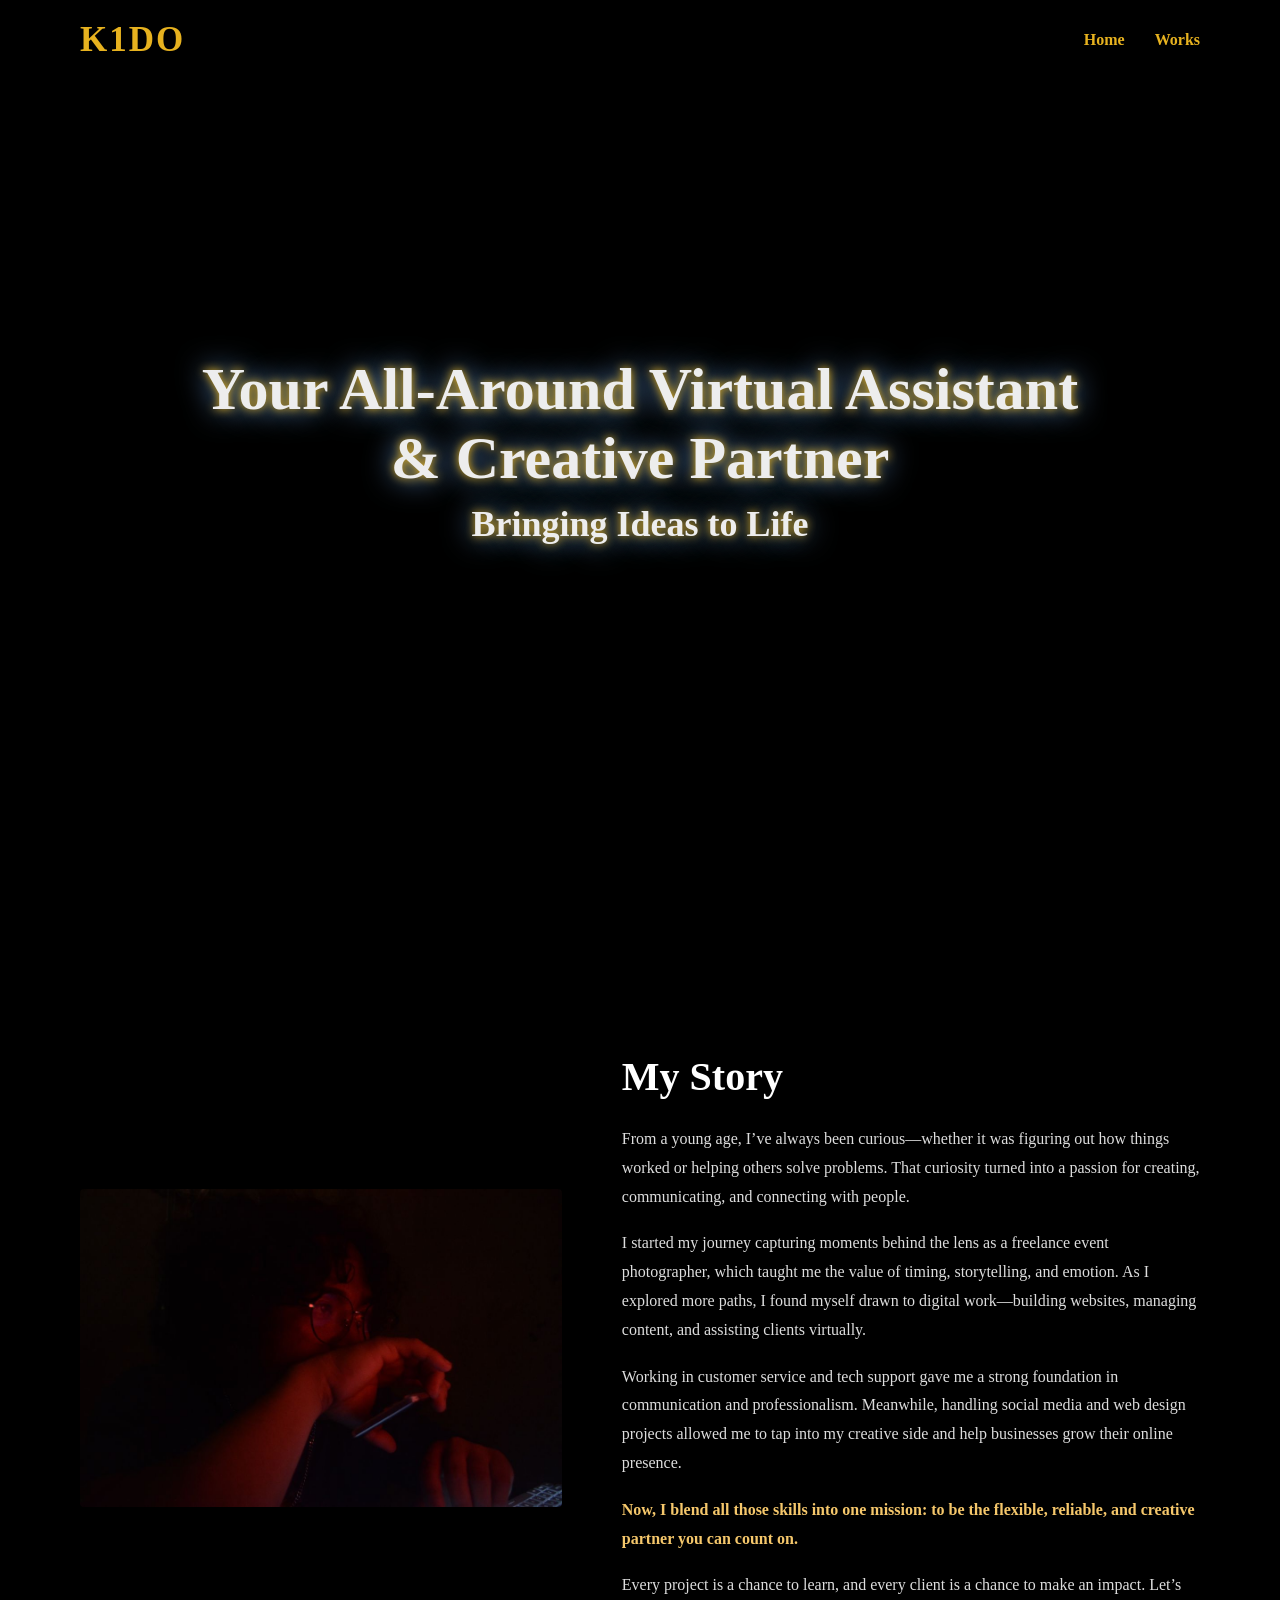
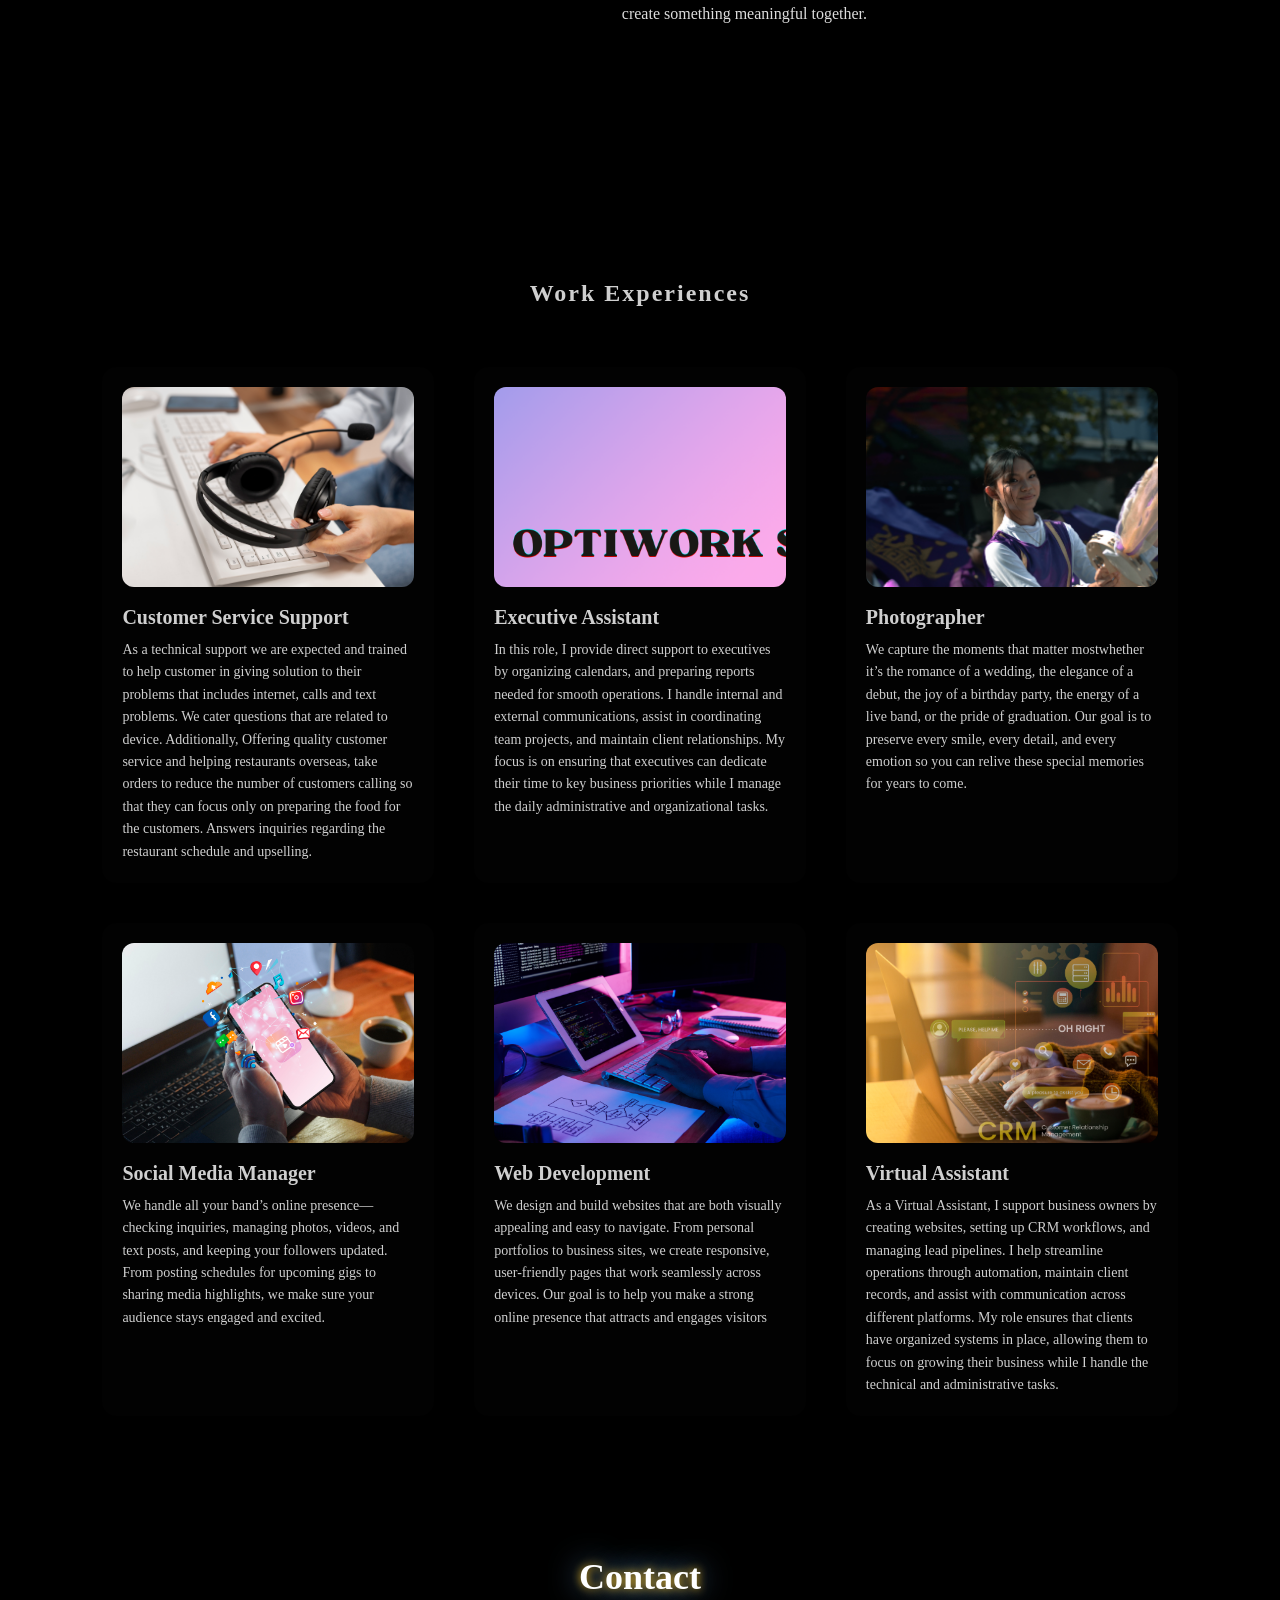
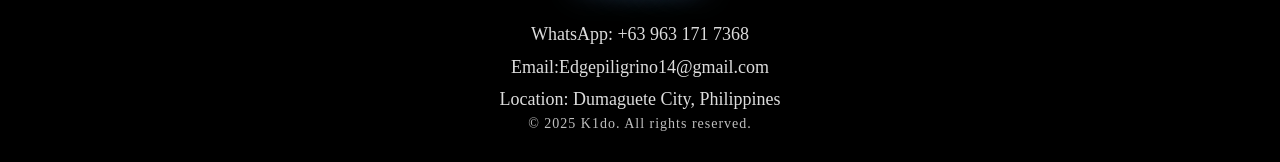
<file: index.html>
<!DOCTYPE html>
<html lang="en">
<head>
    <meta charset="UTF-8">
    <meta name="viewport" content="width=device-width, initial-scale=1.0">
    <title>Kennui</title>
    <link rel="stylesheet" href="styles.css">
</head>
<body>

<header class="header">
    <div class="navbar">
        <div class="icon">
            <h2 class="logo">K1DO</h2>
        </div>
        <div class="menu">
            <ul>
                <li><a href="index.html">Home</a></li>
                <li><a href="services.html">Works</a></li>
            </ul>
        </div>
    </div>
</header>

<!-- HERO -->
<section class="main hero">
    <video autoplay muted loop playsinline class="hero-video">
        <source src="3d abstract waves black background - Developers GTonics (1080p, h264).mp4" type="video/mp4">
       
    </video>
    <div class="hero-content">
        <h1>Your All-Around Virtual Assistant<br>& Creative Partner</h1>
        <h2 class="sub-hero">Bringing Ideas to Life</h2>
    </div>
</section>


<!-- ABOUT -->
<section class="about-section">
    <div class="about-wrapper">
        <div class="about-image">
            <img src="ABout.jpg" alt="About.jpg">
        </div>
        <div class="about-content">
            <h2>My Story</h2>
            <p>From a young age, I’ve always been curious—whether it was figuring out how things worked or helping others solve problems. That curiosity turned into a passion for creating, communicating, and connecting with people.</p>
            <p>I started my journey capturing moments behind the lens as a freelance event photographer, which taught me the value of timing, storytelling, and emotion. As I explored more paths, I found myself drawn to digital work—building websites, managing content, and assisting clients virtually.</p>
            <p>Working in customer service and tech support gave me a strong foundation in communication and professionalism. Meanwhile, handling social media and web design projects allowed me to tap into my creative side and help businesses grow their online presence.</p>
            <p class="highlight">Now, I blend all those skills into one mission: to be the flexible, reliable, and creative partner you can count on.</p>
            <p>Every project is a chance to learn, and every client is a chance to make an impact. Let’s create something meaningful together.</p>
        </div>
    </div>
</section>

<!-- WORK EXPERIENCES -->
<section class="work-section">
    <h1 class="work-title">Work Experiences</h1>
    <ul class="work-grid">
        <li class="work-card slide-left">
            <img src="woman-working-call-center-holding-pair-headphones.jpg" alt="">
            <h2>Customer Service Support</h2>
            <p>As a technical support we are expected and trained to help customer in giving solution
                 to their problems that includes internet, calls and text problems. We cater 
                 questions that are related to device.  Additionally, Offering quality customer service and helping restaurants
                 overseas, take orders to reduce the number of customers calling so that they can focus only on preparing the food for
                the customers. Answers inquiries regarding the
                        restaurant schedule and upselling.</p>
        </li>
        <li class="work-card slide-right">
            <img src="OPti-work.png" alt="">
            <h2>Executive Assistant</h2>
            <p>In this role, I provide direct support to executives by organizing calendars, and 
                preparing reports needed for smooth operations. 
                I handle internal and external communications, assist in 
                coordinating team projects, and maintain client relationships. 
                My focus is on ensuring that executives can dedicate their time to key business 
                priorities while I manage the daily administrative and organizational tasks. </p>
        </li>
        <li class="work-card slide-left">
            <img src="Photography.jpg" alt="">
            <h2>Photographer</h2>
            <p>We capture the moments that matter mostwhether it’s the romance of
                a wedding, the elegance of a debut, the joy of a birthday party,
                the energy of a live band, or the pride of graduation. Our goal is to preserve every smile,
                every detail, and every emotion so you can relive these special memories for years to come.</p>
        </li>
        <li class="work-card slide-right">
            <img src="hands-holding-smartphone-social-media-concept.jpg" alt="">
            <h2>Social Media Manager</h2>
            <p> We handle all your band’s online presence—checking inquiries, 
                managing photos, videos, and text posts, and keeping your followers updated. 
                From posting schedules for upcoming gigs to 
                sharing media highlights, we make sure your audience stays engaged and excited. </p>
        </li>
        <li class="work-card slide-left">
            <img src="close-up-image-programer-working-his-desk-office.jpg" alt="">
            <h2>Web Development</h2>
            <p>We design and build websites that are both visually appealing and easy to navigate.
                 From personal portfolios to business sites, we create responsive, user-friendly pages that work seamlessly across devices. 
                Our goal is to help you make a strong online presence that attracts and engages visitors </p>
        </li>
        <li class="work-card slide-right">
            <img src="customer-relationship-management-concept.jpg" alt="">
            <h2>Virtual Assistant</h2>
            <p>As a Virtual Assistant, I support business owners by creating websites, 
                setting up CRM workflows, and managing lead pipelines. I help streamline operations through automation,
                 maintain client records, and assist with communication across different platforms. 
            My role ensures that clients have organized systems in place, allowing them to focus on 
            growing their business while I handle the technical and administrative tasks.</p>
        </li>
    </ul>
</section>

<!-- FOOTER -->
<footer>
    <div class="footer-contact">
        <h3>Contact</h3>
        <p>WhatsApp: +63 963 171 7368</p>
        <p>Email:Edgepiligrino14@gmail.com</p>
        <p>Location: Dumaguete City, Philippines</p>
    </div>
    <div class="footer-bottom">
        <p>© 2025 K1do. All rights reserved.</p>
    </div>
</footer>

<!-- SCRIPTS -->
<script>
document.addEventListener('DOMContentLoaded', () => {
    const items = document.querySelectorAll('.work-card, .about-wrapper, .hero');
    function showOnScroll() {
        const triggerBottom = window.innerHeight * 0.85;
        items.forEach(item => {
            const itemTop = item.getBoundingClientRect().top;
            if(itemTop < triggerBottom) {
                item.classList.add('show');
            }
        });
    }
    window.addEventListener('scroll', showOnScroll);
    showOnScroll();
});

const header = document.querySelector('.header');
window.addEventListener('scroll', () => {
    header.style.backgroundColor = window.scrollY > 20 ? "rgba(0,0,0,0.95)" : "rgba(0,0,0,0.85)";
});
</script>

</body>
</html>
</file>
<file: styles.css>
/* RESET */
* { margin: 0; padding: 0; box-sizing: border-box; }

/* BODY */
body { font-family: 'Orbitron'; background-color: #000; color: #fff; overflow-x: hidden; }

/* HEADER */
.header {
    position: fixed; top: 0; width: 100%; padding: 20px 0;
    background-color: rgba(0,0,0,0.85); z-index: 1000;
    transition: background-color 0.3s ease;
}
.navbar { max-width: 1200px; margin: 0 auto; padding: 0 40px; display: flex; align-items: center; justify-content: space-between; }
.logo { font-size: clamp(22px, 4vw, 35px); font-weight: bold; letter-spacing: 2px; color: #e7b21f; cursor: pointer; transition: 0.4s; }
.logo:hover { color: #ffd700; text-shadow: 0 0 8px #ffd700, 0 0 18px #ffd700, 0 0 30px #78b4ff; }
.menu ul { display: flex; gap: 30px; list-style: none; }
.menu ul li a { text-decoration: none; font-weight: bold; color: #e7b21f; transition: 0.4s; }
.menu ul li a:hover { color: #ffd700; text-shadow: 0 0 8px #ffd700,0 0 18px #ffd700; }
@media(max-width:768px){ .navbar { flex-direction: column; height:auto; gap:15px;} .menu ul { flex-wrap: wrap; justify-content:center; gap:16px;} }

/* HERO */
.hero {
    position: relative;
    display: flex;
    justify-content: center;
    align-items: center;
    text-align: center;
    min-height: 100vh;
    overflow: hidden;
}

.hero-video {
    position: absolute;
    top: 0;
    left: 0;
    width: 100%;
    height: 100%;
    object-fit: cover;
    z-index: 0;
    filter: brightness(0.5); /* darken for text contrast */
}

.hero-content {
    position: relative;
    z-index: 1;
}

.hero-content h1 {
    font-size: clamp(28px,5vw,60px);
    color: #ededed;
    text-shadow: 0 0 10px #e7b21f, 0 0 30px #78b4ff;
    margin-bottom: 10px;
}

.sub-hero {
    font-size: clamp(20px,4vw,36px);
    color: #ededed;
    text-shadow: 0 0 10px #e7b21f, 0 0 30px #78b4ff;
}

/* ABOUT */
.about-section { min-height:100vh; display:flex; align-items:center; }
.about-wrapper { max-width:1200px; margin:0 auto; padding:0 40px; display:grid; grid-template-columns:1fr 1.2fr; gap:60px; align-items:center; opacity:0; transform:translateY(30px); transition:all 0.8s ease-out;}
.about-wrapper.show { opacity:1; transform:translateY(0);}
.about-image img { width:100%; border-radius:4px; transition:0.6s; }
.about-image img:hover { transform:scale(1.03) translateY(-5px); box-shadow:0 15px 35px rgba(231,178,31,0.3);}
.about-content h2 { font-size:clamp(28px,4vw,40px); margin-bottom:25px; color:#fff;}
.about-content p { font-size:16px; line-height:1.8; color:#ddd; margin-bottom:18px;}
.about-content .highlight { font-weight:600; color:#f5c76b;}
@media(max-width:900px){ .about-wrapper{grid-template-columns:1fr; text-align:center;} }

/* WORK */
.work-section { padding:80px 8%; }
.work-title { text-align:center; margin-bottom:60px; letter-spacing:2px; color:#cfcfcf; }
.work-grid { display:grid; grid-template-columns:repeat(auto-fit,minmax(320px,1fr)); gap:40px; list-style:none; padding:0;}
.work-card { background: rgba(3,3,3,0.85); border-radius:14px; padding:20px; opacity:0; transform:translateY(30px); transition: all 0.6s ease, box-shadow 0.4s ease;}
.work-card.show { opacity:1; transform:translateY(0);}
.work-card img { width:100%; height:200px; object-fit:cover; border-radius:12px; margin-bottom:15px;}
.work-card h2 { font-size:20px; margin-bottom:10px; color:#cfcfcf;}
.work-card p { font-size:14px; line-height:1.6; color:#cfcfcf;}
.work-card:hover { transform:translateY(-10px) scale(1.02); box-shadow:0 20px 40px rgba(231,178,31,0.4),0 10px 20px rgba(120,180,255,0.3);}
@media(max-width:600px){ .work-card img{height:150px;} }

/* FOOTER */
footer { width:100%; padding:60px 20px 30px; text-align:center; }
.footer-contact h3 { font-size:clamp(20px,4vw,36px); margin-bottom:20px; text-shadow:0 0 10px #e7b21f,0 0 30px #78b4ff; }
.footer-contact p { font-size:clamp(14px,2.5vw,18px); line-height:1.8; color:#ddd; margin:0;}
.footer-bottom p { font-size:clamp(12px,2vw,14px); color:#fff; opacity:0.75; letter-spacing:1px; }

/* ANIMATIONS */
@keyframes rotateBG { 0%{transform:rotate(0deg) scale(1);}50%{transform:rotate(180deg) scale(1.05);}100%{transform:rotate(360deg) scale(1);} }


/* =========================
TOOLS & PROFICIENCIES
========================= */

.tools-section{
width:100%;
min-height:70vh;
padding:120px 40px;
display:flex;
flex-direction:column;
justify-content:center;
align-items:center;
text-align:center;
}

.tools-title{
font-size:clamp(32px,4vw,48px);
margin-bottom:70px;
color:#ededed;
letter-spacing:2px;

```
text-shadow:
    0 0 10px #e7b21f,
    0 0 25px #78b4ff;
```

}

.tools-category{
width:100%;
}

.tools-category h2{
font-size:clamp(22px,3vw,30px);
margin-bottom:40px;
color:#cfcfcf;
}

.tools-logos{
width:100%;
max-width:1100px;

```
display:grid;

grid-template-columns:
    repeat(auto-fit,minmax(140px,1fr));

gap:40px;

justify-items:center;
align-items:center;

margin:0 auto;
```

}

.tool-item{
position:relative;

```
width:120px;
height:120px;

display:flex;
justify-content:center;
align-items:center;

border-radius:18px;

background:
    rgba(255,255,255,0.02);

border:
    1px solid rgba(255,255,255,0.06);

transition:
    transform .35s ease,
    box-shadow .35s ease,
    border-color .35s ease;
```

}

.tool-item:hover{
transform:translateY(-8px);

```
border-color:
    rgba(231,178,31,.4);

box-shadow:
    0 15px 30px rgba(231,178,31,.15),
    0 10px 25px rgba(120,180,255,.12);
```

}

.tool-item img{
height:70px;
width:auto;

```
opacity:.85;

filter:
    grayscale(100%)
    brightness(.9);

transition:
    transform .35s ease,
    filter .35s ease,
    opacity .35s ease;
```

}

.tool-item:hover img{
opacity:1;

```
filter:
    grayscale(0%)
    brightness(1.1);

transform:
    scale(1.08);
```

}

/* TOOLTIP */

.tooltip{
position:absolute;

```
bottom:-95px;

left:50%;

transform:
    translateX(-50%)
    translateY(10px)
    scale(.95);

min-width:150px;

padding:12px 16px;

border-radius:10px;

background:
    rgba(0,0,0,.96);

color:#e7b21f;

text-align:center;

font-size:13px;

white-space:nowrap;

opacity:0;

pointer-events:none;

transition:.3s ease;

border:
    1px solid rgba(231,178,31,.35);

box-shadow:
    0 0 15px rgba(231,178,31,.2),
    0 0 25px rgba(120,180,255,.15);

z-index:20;
```

}

.tooltip strong{
display:block;
color:#fff;
margin-bottom:4px;
}

.tooltip::after{
content:"";

```
position:absolute;

top:-6px;
left:50%;

transform:
    translateX(-50%);

border-width:6px;

border-style:solid;

border-color:
    transparent
    transparent
    rgba(0,0,0,.96)
    transparent;
```

}

.tool-item:hover .tooltip{
opacity:1;

```
transform:
    translateX(-50%)
    translateY(0)
    scale(1);
```

}

/* PROFICIENCY STARS */

.stars{
display:block;

```
margin-top:8px;

color:#ffd700;

font-size:15px;

letter-spacing:3px;

text-shadow:
    0 0 5px #ffd700,
    0 0 10px #ffd700,
    0 0 18px #e7b21f;

animation:
    glowStars 2s ease-in-out infinite alternate;
```

}

@keyframes glowStars{

```
from{
    text-shadow:
        0 0 5px #ffd700,
        0 0 10px #ffd700;
}

to{
    text-shadow:
        0 0 8px #ffd700,
        0 0 18px #ffd700,
        0 0 28px #e7b21f;
}
```

}

/* MOBILE */

@media(max-width:768px){

```
.tools-section{
    padding:80px 20px;
}

.tools-logos{
    grid-template-columns:
        repeat(2,minmax(120px,1fr));

    gap:25px;
}

.tool-item{
    width:100px;
    height:100px;
}

.tool-item img{
    height:55px;
}

.tooltip{
    min-width:120px;
    font-size:11px;
    bottom:-85px;
}
```

}
</file>
